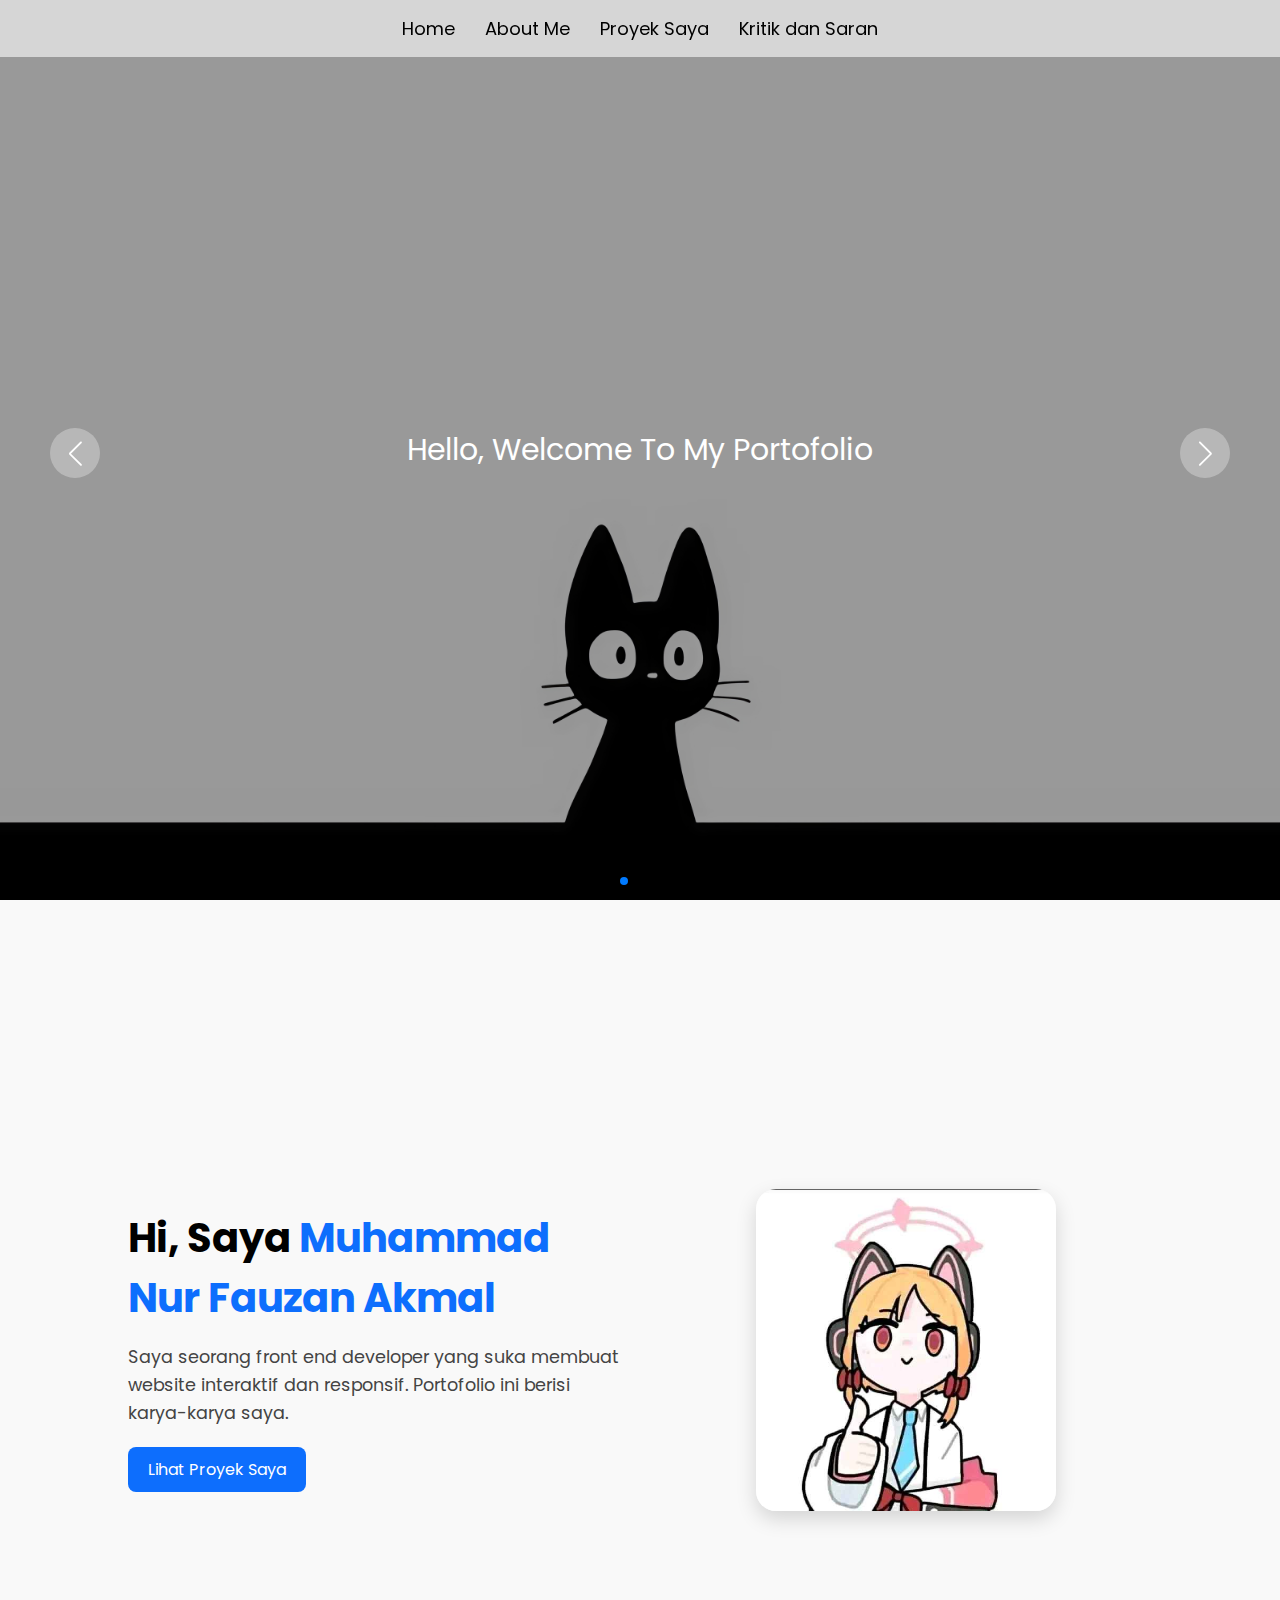
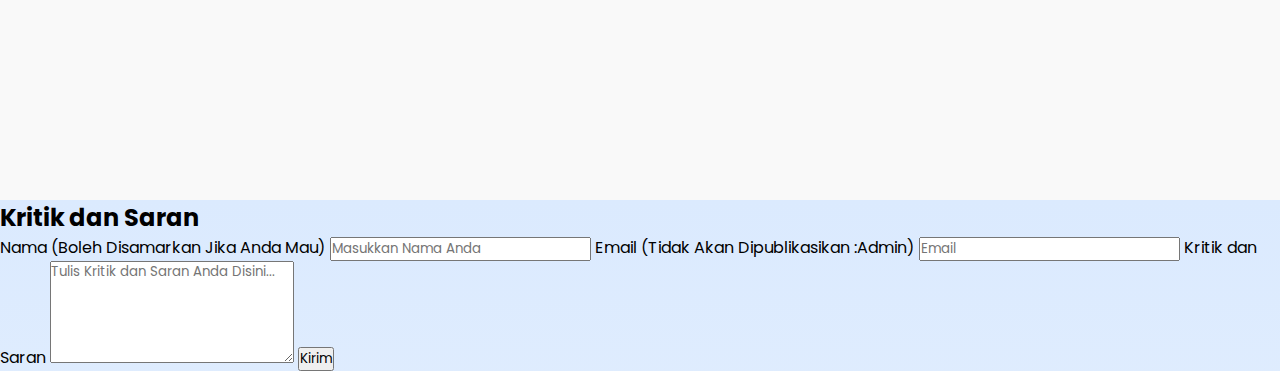
<file: index.html>
<!DOCTYPE html>
<html lang="en">
  <head>
    <meta charset="UTF-8" />
    <meta http-equiv="X-UA-Compatible" content="IE=edge" />
    <meta name="viewport" content="width=device-width, initial-scale=1.0" />
    <title>Website Image Slider</title>
    
    <!-- Link Swiper's CSS -->
    <link rel="stylesheet" href="https://cdn.jsdelivr.net/npm/swiper@11/swiper-bundle.min.css"/>
    <!-- CSS -->
    <link rel="stylesheet" href="assets/css/style.css" />
    <!-- JS -->
    <script src="assets/js/script.js" defer></script>
    <!-- FontAwesome (wajib untuk icon) -->
    <link rel="stylesheet" href="https://cdnjs.cloudflare.com/ajax/libs/font-awesome/6.5.0/css/all.min.css">

  
  </head>
<body>
<!-- Navbar -->
<nav class="navbar">
  <ul class="nav-links">
    <li><a href="#home">Home</a></li>
    <li><a href="#about">About Me</a></li>
    <li><a href="proyek.html">Proyek Saya</a></li>
    <li><a href="#kritik">Kritik dan Saran</a></li>
  </ul>
  <div class="hamburger" id="hamburger">
    ☰
  </div>
</nav>
<!-- Sidebar (Mobile Menu) -->
<div class="sidebar" id="sidebar">
  <ul>
    <li><a href="#home">Home</a></li>
    <li><a href="#about">About Me</a></li>
    <li><a href="proyek.html">Proyek Saya</a></li>
    <li><a href="#kritik">Kritik dan Saran</a></li>
  </ul>
</div>

<!-- Landing Page -->
  <!-- Swiper / HOME -->
  <section class="main swiper mySwiper" id="home">
    <div class="wrapper swiper-wrapper">
      <div class="slide swiper-slide">
        <img src="assets/images/bg1A.jpg" alt="" class="image" />
        <div class="image-data">
          <span class="text">Hello, Welcome To My Portofolio</span>
        </div>
      </div>
      <div class="slide swiper-slide">
        <img src="assets/images/bg2.jpg" alt="" class="image" />
        <div class="image-data">
          <span class="text">TES</span>
          <h2>
            ABCDE <br />
            12345
          </h2>
        </div>
      </div>
      <div class="slide swiper-slide">
        <img src="assets/images/bg3.jpg" alt="" class="image" />
        <div class="image-data">
          <span class="text">Making Our coffee with lover.</span>
          <h2>
            Alluring and Fragrant <br />
            Coffee Aroma
          </h2>
        </div>
      </div>
    </div>
    <div class="swiper-button-next nav-btn"></div>
    <div class="swiper-button-prev nav-btn"></div>
    <div class="swiper-pagination"></div>
  </section>

  <!-- About Me -->
  <section class="landing" id="about">
    <div class="landing-container">
      <div class="landing-text">
        <h1>Hi, Saya <span>Muhammad Nur Fauzan Akmal</span></h1>
        <p>
          Saya seorang front end developer yang suka membuat website interaktif 
          dan responsif. Portofolio ini berisi karya-karya saya.
        </p>
        <a href="proyek.html" class="btn">Lihat Proyek Saya</a>
      </div>
      <div class="landing-photo">
        <img src="assets/images/tes-fotoprofil.jpg" alt="Foto Profil">
      </div>
    </div>
  </section>
  
  <!-- Kritik dan Saran -->
  <section class="kritik-saran" id="kritik">
    <div class="kritik-saran-container">
      <h2>Kritik dan Saran</h2>

      <form action="#">
        <label for="nama">Nama (Boleh Disamarkan Jika Anda Mau)</label>
          <input type="text" id="nama" name="nama" placeholder="Masukkan Nama Anda" required>
        <label for="email">Email (Tidak Akan Dipublikasikan :Admin)</label>
          <input type="email" id="email" name="email" placeholder="Email" required>
        <label for="kritik-saran">Kritik dan Saran</label>
          <textarea id="kritik-saran" name="kritik-saran" rows="5" 
          placeholder="Tulis Kritik dan Saran Anda Disini..." required></textarea>
        <button type="submit" class="btn">Kirim</button>
      </form>

    </div>
  </section>

  <!-- Swiper JS -->
  <script src="https://cdn.jsdelivr.net/npm/swiper@11/swiper-bundle.min.js"></script>
  <!-- Initialize Swiper -->
  <script>
    var swiper = new Swiper(".mySwiper", {
      slidesPerView: 1,
      loop: true,
      pagination: {
        el: ".swiper-pagination",
        clickable: true,
      },
      navigation: {
        nextEl: ".swiper-button-next",
        prevEl: ".swiper-button-prev",
      },
    });
  </script>

  </body>
</html>
</file>
<file: assets/css/style.css>
/* Google Fonts - Poppins */
@import url("https://fonts.googleapis.com/css2?family=Poppins:wght@300;400;500;600&display=swap");

/* Landing Page ----- PORTOFOLIO SEDERHANA */
/* HOME */
* {
  margin: 0;
  padding: 0;
  box-sizing: border-box;
  font-family: "Poppins", sans-serif;
}
.main {
  height: 100vh;
  width: 100%;
}
.wrapper,
.slide {
  position: relative;
  width: 100%;
  height: 100%;
}
.slide {
  overflow: hidden;
}
.slide::before {
  content: "";
  position: absolute;
  height: 100%;
  width: 100%;
  background-color: rgba(0, 0, 0, 0.4);
  z-index: 10;
}
.slide .image {
  height: 100%;
  width: 100%;
  object-fit: cover;
}
.slide .image-data {
  position: absolute;
  top: 50%;
  left: 50%;
  transform: translate(-50%, -50%);
  text-align: center;
  width: 100%;
  z-index: 100;
}
.image-data span.text {
  font-size: 30px;
  font-weight: 400;
  color: #fff;
}
.image-data h2 {
  font-size: 45px;
  font-weight: 600;
  color: #fff;
}

/* ABOUT ME */
.landing {
  height: 100vh;
  display: flex;
  align-items: center;
  justify-content: center;
  padding: 0 10%;
  background: #f9f9f9; /* bisa ganti warna sesuai selera */
}
.landing-container {
  display: flex;
  align-items: center;
  justify-content: space-between;
  width: 100%;
  max-width: 1200px;
  gap: 40px;
}
.landing-text {
  flex: 1;
}
.landing-text h1 {
  font-size: 2.5rem;
  margin-bottom: 15px;
}
.landing-text h1 span {
  color: #0d6efd; /* warna biru biar stand out */
}
.landing-text p {
  font-size: 1.1rem;
  line-height: 1.6;
  margin-bottom: 20px;
  color: #444;
}
.landing-text .btn {
  display: inline-block;
  padding: 10px 20px;
  background: #0d6efd;
  color: #fff;
  border-radius: 8px;
  text-decoration: none;
  transition: 0.3s;
}
.landing-text .btn:hover {
  background: #084298;
}
.landing-photo {
  flex: 1;
  display: flex;
  justify-content: center;
}
.landing-photo img {
  max-width: 300px;
  width: 100%;
  border-radius: 20px;
  box-shadow: 0 8px 20px rgba(0,0,0,0.15);
}
/* Responsif untuk mobile */
@media (max-width: 768px) {
  .landing-container {
    flex-direction: column-reverse;
    text-align: center;
  }

  .landing-photo {
    margin-bottom: 20px;
  }
}

/* KEAHLIAN & PROYEK SAYA */


/* SWIPPER BUTTON CSS */
.nav-btn {
  height: 50px;
  width: 50px;
  border-radius: 50%;
  background: rgba(255, 255, 255, 0.3);
}
.nav-btn:hover {
  background: rgba(255, 255, 255, 0.4);
}
.swiper-button-next {
  right: 50px;
}
.swiper-button-prev {
  left: 50px;
}
.nav-btn::before,
.nav-btn::after {
  font-size: 25px;
  color: #fff;
}
@media screen and (max-width: 768px) {
  .nav-btn {
    visibility: hidden;
  }
  .swiper-pagination-bullet {
    visibility: visible;
  }
}

/* NAVBAR ----- RESPONSIF */
/* Reset dasar */
* {
  margin: 0;
  padding: 0;
  box-sizing: border-box;
}

body {
  font-family: Arial, sans-serif;
  height: 200vh; /* biar bisa di-scroll untuk demo */
  background: linear-gradient(to bottom, #dbeafe, #fff);
}

/* === NAVBAR === */
.navbar {
  position: fixed;
  top: 0;
  left: 0;
  width: 100%;
  padding: 15px 30px;
  display: flex;
  justify-content: center; /* menu di tengah */
  align-items: center;
  backdrop-filter: blur(10px); /* efek blur */
  background: rgba(255, 255, 255, 0.6); /* putih semi-transparan */
  z-index: 1000;
}

.nav-links {
  list-style: none;
  display: flex;
  gap: 30px;
}

.nav-links li a {
  text-decoration: none;
  font-size: 18px;
  color: #000;
  transition: color 0.3s;
}

.nav-links li a:hover {
  color: #0d6efd;
}

/* Hamburger (hidden di desktop) */
.hamburger {
  display: none;
  font-size: 26px;
  cursor: pointer;
  position: absolute;
  right: 20px;
  color: #000;
}

/* === SIDEBAR (untuk mobile) === */
.sidebar {
  position: fixed;
  top: 0;
  left: -250px; /* sembunyi */
  width: 250px;
  height: 100%;
  background: rgba(255, 255, 255, 0.95);
  backdrop-filter: blur(10px);
  padding-top: 60px;
  transition: left 0.3s ease;
  z-index: 999;
}

.sidebar ul {
  list-style: none;
  padding: 0;
}

.sidebar ul li {
  margin: 20px 0;
  text-align: center;
}

.sidebar ul li a {
  text-decoration: none;
  font-size: 20px;
  color: #000;
}

.sidebar ul li a:hover {
  color: #0d6efd;
}

/* Saat sidebar aktif */
.sidebar.active {
  left: 0;
}

/* === RESPONSIVE === */
@media (max-width: 768px) {
  .nav-links {
    display: none; /* hide menu utama */
  }
  .hamburger {
    display: block; /* tampilkan hamburger */
  }
}
</file>
